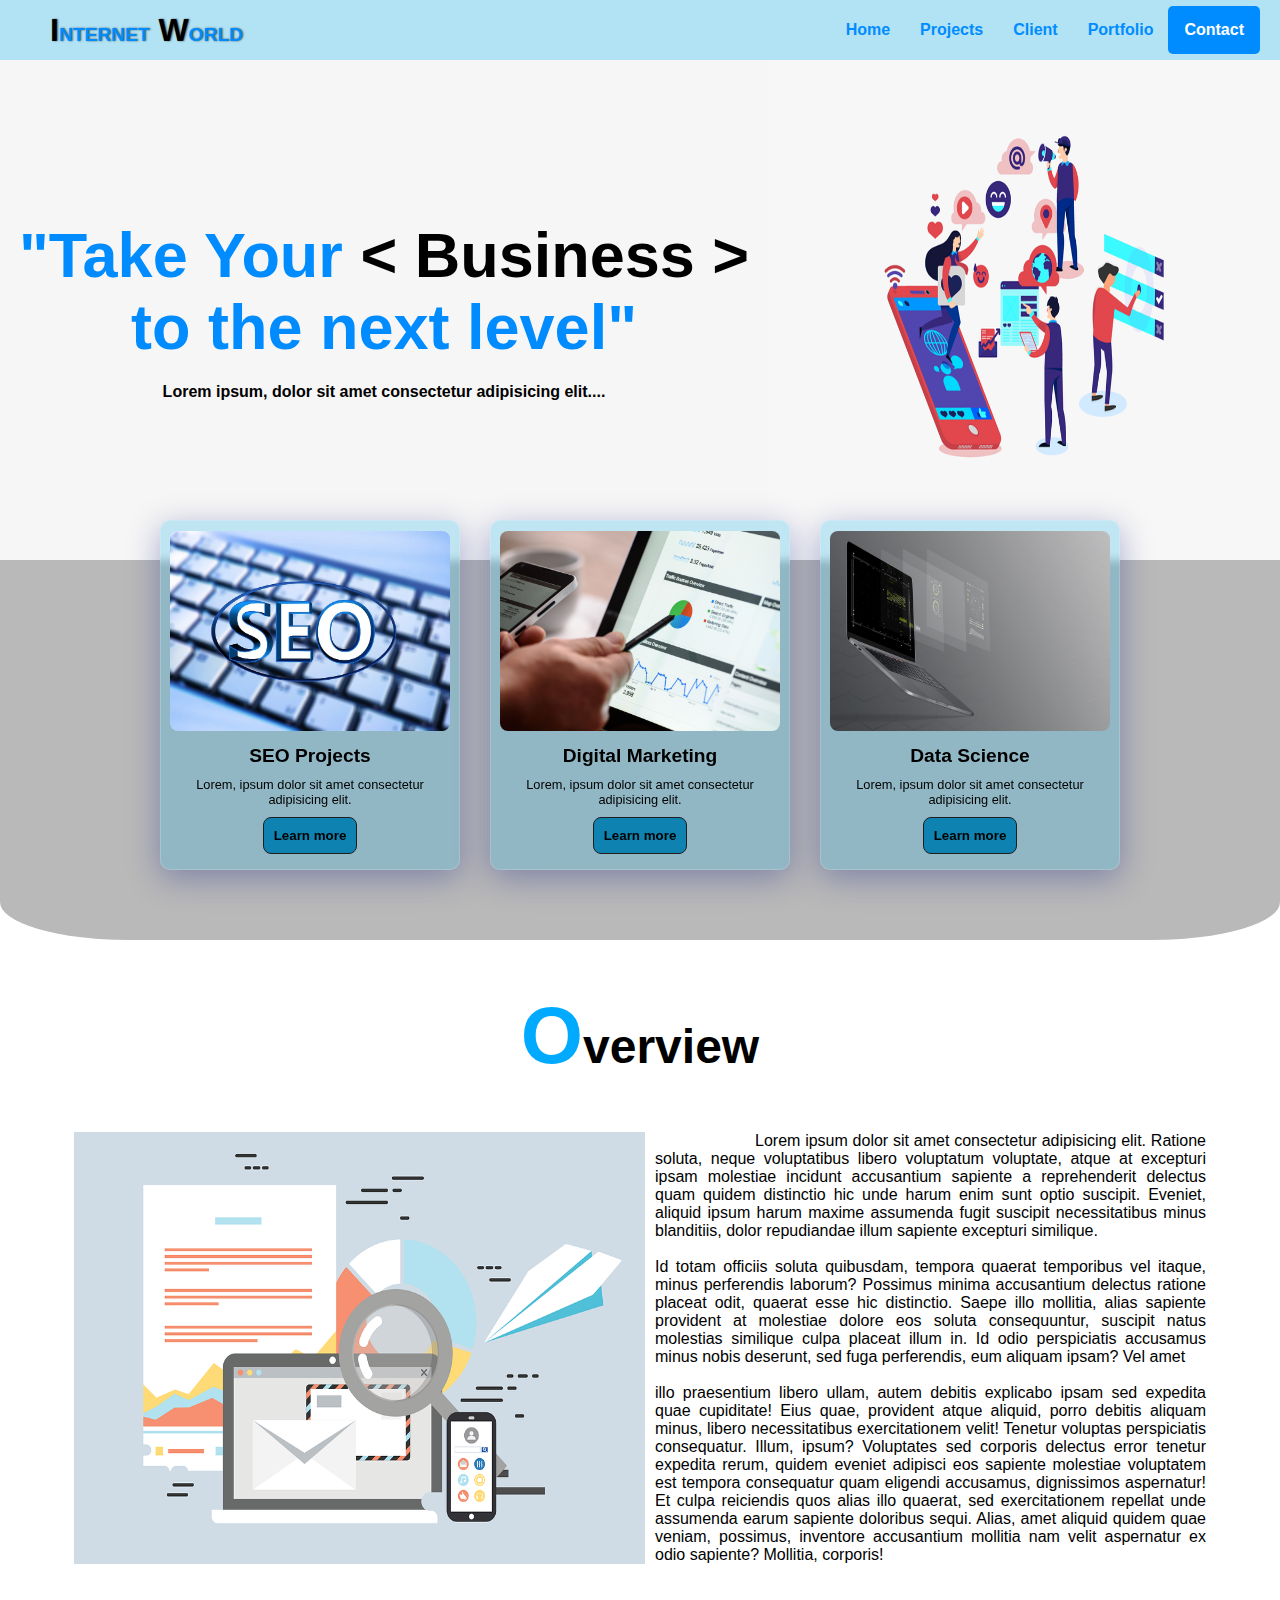
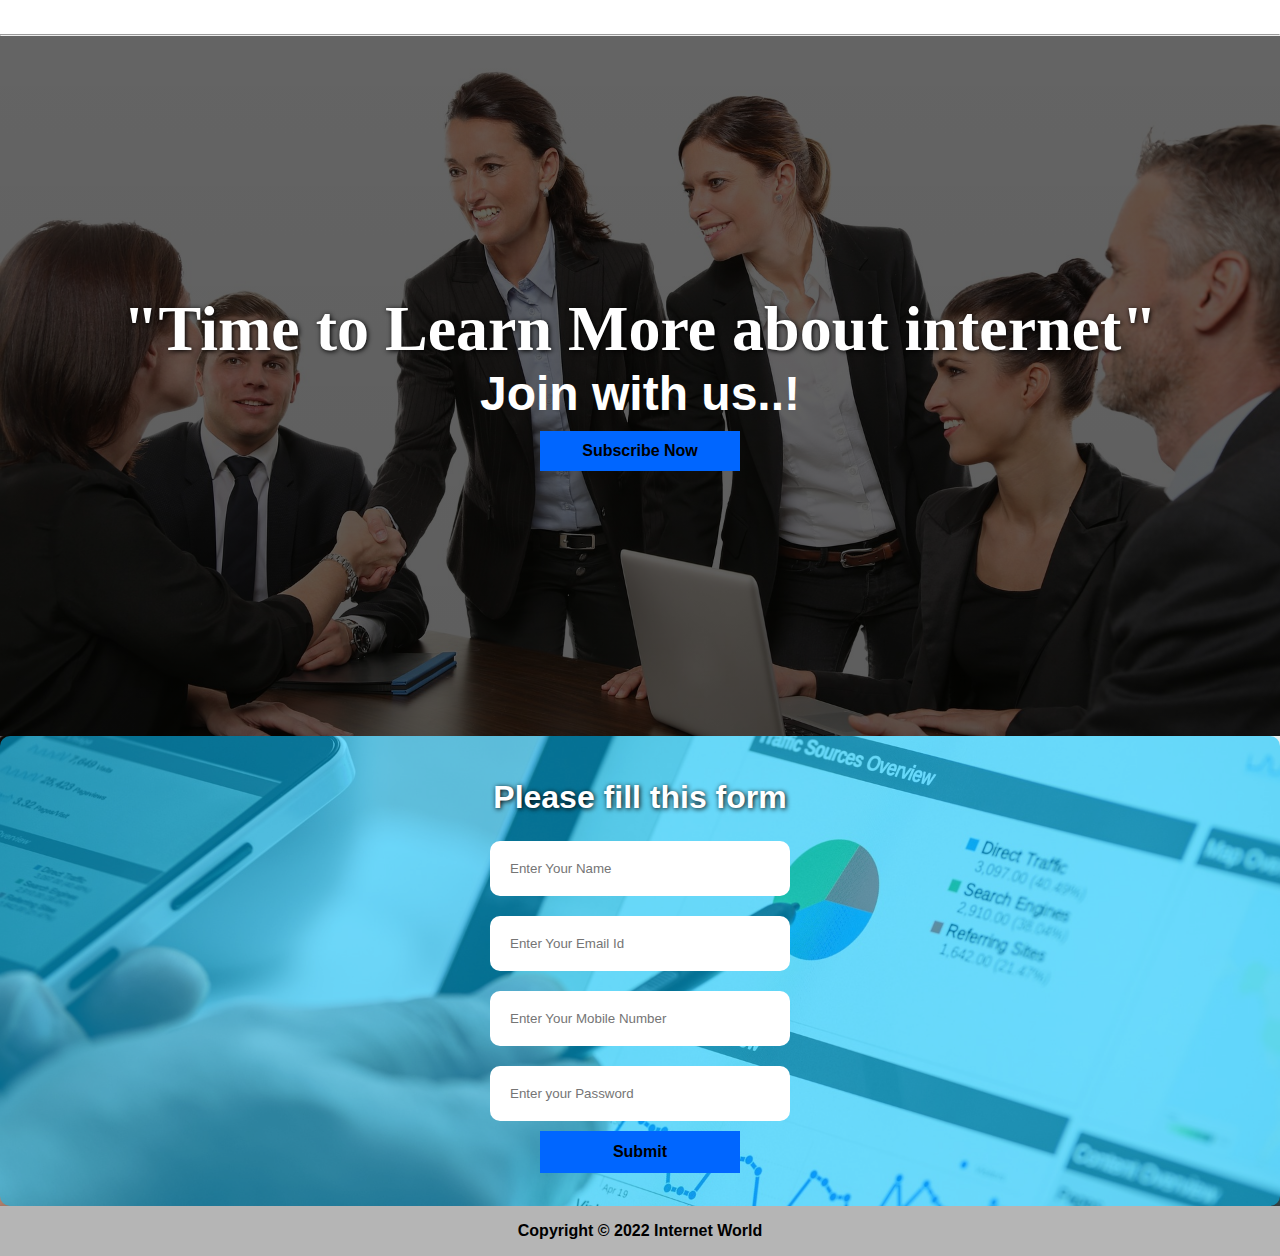
<file: index.html>
<!DOCTYPE html>
<html lang="en">
<head>
    <meta charset="UTF-8">
    <meta http-equiv="X-UA-Compatible" content="IE=edge">
    <meta name="viewport" content="width=device-width, initial-scale=1.0">
    <title>Internet World</title>
    <link rel="stylesheet" href="./style.css">
</head>
<body>
    <header class="navbar">
            <h1 class="brand">I<span>nternet</span> W<span>orld</span></h1>
            <ul class="nav-links">
                <li><a href="#">Home</a></li>
                <li><a href="#">Projects</a></li>
                <li><a href="#">Client</a></li>
                <li><a href="#">Portfolio</a></li>
                <li><Button>Contact</Button></li>
            </ul>
    </header>

    
    <section class="template">
        <div class="content">
            <div class="left-side">
                <h1>"Take Your <span> < Business ></span><br>to the next level"</h1>
                <p>Lorem ipsum, dolor sit amet consectetur adipisicing elit....</p>
            </div>
        <img src="/image/social media 3d.webp" alt="3d image">
    </div>
    </section>
    
    <section class="cs">
        <div class="cards">
            <div class="card1 card">
                <img src="/image/seo bg.webp" alt="card-1 image">
                <h1>SEO Projects</h1>
                <p>Lorem, ipsum dolor sit amet consectetur adipisicing elit.</p>
                <button>Learn more</button>
            </div>
            <div class="card1 card">
                <img src="/image/digital marketing.jpg" alt="card-1 image">
                <h1>Digital Marketing</h1>
                <p>Lorem, ipsum dolor sit amet consectetur adipisicing elit.</p>
                <button>Learn more</button>
            </div>
            <div class="card1 card">
                <img src="/image/computer bg.jpg" alt="card-1 image">
                <h1>Data Science</h1>
                <p>Lorem, ipsum dolor sit amet consectetur adipisicing elit.</p>
                <button>Learn more</button>
            </div>
        </div>

    </section>

 
    <section class="aside-para">
        <h1 class="title"><span>O</span>verview</h1>
        <div class="aside1">
        <img src="/image/technical bg.png" alt="technical image">
        <p>Lorem ipsum dolor sit amet consectetur adipisicing elit. Ratione soluta, neque voluptatibus libero voluptatum voluptate, atque at excepturi ipsam molestiae incidunt accusantium sapiente a reprehenderit delectus quam quidem distinctio hic unde harum enim sunt optio suscipit. Eveniet, aliquid ipsum harum maxime assumenda fugit suscipit necessitatibus minus blanditiis, dolor repudiandae illum sapiente excepturi similique. <br>
            <br>
        Id totam officiis soluta quibusdam, tempora quaerat temporibus vel itaque, minus perferendis laborum? Possimus minima accusantium delectus ratione placeat odit, quaerat esse hic distinctio. Saepe illo mollitia, alias sapiente provident at molestiae dolore eos soluta consequuntur, suscipit natus molestias similique culpa placeat illum in. Id odio perspiciatis accusamus minus nobis deserunt, sed fuga perferendis, eum aliquam ipsam? Vel amet 
        <br>
        <br>illo praesentium libero ullam, autem debitis explicabo ipsam sed expedita quae cupiditate! Eius quae, provident atque aliquid, porro debitis aliquam minus, libero necessitatibus exercitationem velit! Tenetur voluptas perspiciatis consequatur. Illum, ipsum? Voluptates sed corporis delectus error tenetur expedita rerum, quidem eveniet adipisci eos sapiente molestiae voluptatem est tempora consequatur quam eligendi accusamus, dignissimos aspernatur! Et culpa reiciendis quos alias illo quaerat, sed exercitationem repellat unde assumenda earum sapiente doloribus sequi. Alias, amet aliquid quidem quae veniam, possimus, inventore accusantium mollitia nam velit aspernatur ex odio sapiente? Mollitia, corporis!</p>
    </div>
    </section>

    <hr>
    
    <section class="banner-overview">
    <div class="banner">
        <h1>"Time to Learn More about internet"</h1>
        <h5>Join with us..!</h5>
        <button>Subscribe Now</button>
    </div>
    </section>  


    <section class="details">
        <div class="contact-detail">
        <h1>Please fill this form</h1>
        <form action="">
            <input type="text" placeholder="Enter Your Name">
            <input type="email" placeholder="Enter Your Email Id">
            <input type="text" placeholder="Enter Your Mobile Number">
            <input type="password" placeholder="Enter your Password">
            <button>Submit</button>
        </form>
    </div>
    </section>

    <div class="footer">
        Copyright &copy; 2022 Internet World
    </div>
    
</body>
</html>
</file>
<file: style.css>
*{
    margin: 0;
    padding: 0;
    box-sizing: border-box;
}
body{
    width: 100vw;
    height: 100vh;
    font-family: Verdana, Geneva, Tahoma, sans-serif;
    background-color: rgb(255, 255, 255);
    overflow-x:hidden ;
}
.navbar{
    width: 100%;
    height: 60px;
    background-color: rgb(177, 227, 245);
    display: flex;
    flex-direction: row;
    justify-content: space-between;
    align-items: center;
}
.navbar .brand{
    font-size: 2rem;
    margin-left: 50px;
    text-transform: uppercase;
    color: rgb(0, 0, 0);
    font-weight: bold;
    text-shadow: 1px 0px 2px rgba(0, 0, 0, 0.616);
    cursor: pointer;
}
.navbar span{
    font-size: 1.2rem;
    color: rgb(0, 140, 255);
}
.navbar ul{
    display: flex;
    flex-direction: row;
    margin-right: 20px;

}
.navbar ul li{
    list-style-type: none;
    display: flex;
    flex-direction: row;
}
.navbar ul li a{
    padding: 15px;
    text-decoration: none;
    font-size: 1rem;
    color: rgb(0, 140, 255);
    font-weight: bold;
    border-radius: 10px;

}
.navbar ul li a:hover{
    color: rgb(0, 0, 0);
    text-decoration: underline;
}
.navbar ul button{
    padding: 0px 15px;
    font-weight: bold;
    font-size: 1rem;
    background-color: rgb(0, 140, 255);
    color: white;
    border: 1px solid transparent;
    border-radius: 5px;
}
.navbar ul button:hover{
    color: rgb(0, 0, 0);
    background-color: transparent;
    border: 1px solid rgb(0, 140, 255);
}


/* template */

.template{
    background-color: rgb(246, 246, 246);
    width: 100vw;
    min-height: 400px;
}
.template .content{
    width: 100%;
    height: 100%;
    display: flex;
    flex-direction: row;
    justify-content: space-evenly;
}
.template .content img{
    height: 500px;
    width: 40%;
}
.left-side{
    width: 60%;
    display: flex;
    flex-direction: column;
    justify-content: center;
}
.left-side p{
    margin-top: 20px;
    font-weight: bold;
    text-align: center;
}
.content .left-side h1{
    font-size: 7vmin;
    color: rgb(0, 140, 255);
    text-align: center;
}
.content span{
    color: rgb(0, 0, 0);
}


.cs{
    width: 100vw;
    background-color: rgb(185, 185, 185);
    border-bottom-left-radius: 10%;
    border-bottom-right-radius: 10%;
}
.cards{
    width: 80%;
    display: flex;
    flex-direction: row;
    margin: auto;
    flex-wrap: wrap;
    justify-content: center ;
    align-items: center;
    text-align: center;
}
.card{
    margin: 15px;
    width: 300px;
    height: 350px;
    position: relative;
    top: -55px;
    background: rgba( 27, 181, 231, 0.25 );
    box-shadow: 0 8px 32px 0 rgba( 31, 38, 135, 0.37 );
    backdrop-filter: blur( 4.5px );
    -webkit-backdrop-filter: blur( 4.5px );
    border-radius: 10px;
    border: 1px solid rgba( 255, 255, 255, 0.18 );
}

.card:hover{
    transform: scale(1.1);
    background-color: rgb(97, 163, 181);
}
.card h1{
    margin: 10px;
    font-size: 1.2rem;
    font-weight: bold;
}
.card p{
    margin: 10px;
    font-size: .8rem;
}
.card img{
    width: 280px;
    height: 200px;
    margin-top: 10px;
    border-radius: 8px;   
}
.card button{
    padding: 10px;
    border-radius: 8px;
    outline: none;
    background-color: rgb(14, 130, 176);
    border: 1px solid rgb(31, 30, 30);
    font-weight: bold;
}
.card button:hover{
    background-color: #fff;
}



.aside-para{
    width: 100vw;
    min-height: 100px;
    background-color: rgb(255, 255, 255);
    margin-bottom: 60px;
    display: flex;
    flex-direction: column;
    align-items: center;

}
.title{
    width: 100%;
    margin: 50px 0 40px;
    font-size: 3rem;
    text-align: center;
}
.title span{
    color: rgb(0, 170, 255);
    font-size: 5rem;
}
.aside-para .aside1{
    width: 90%;
    display: flex;
    flex-direction: row;
    padding-right: 10px;

}
.aside1 img{
    width: 50%;
    margin: 10px;
}
.aside1 p{
    width: 50%;
    text-align: justify;
    text-indent: 100px;
    padding: 10px 0;
    font-family: sans-serif;
    font-weight: lighter;

}

/* banner with overlay text */

.banner-overview{
    width: 100%;
    height: 700px;
}
.banner{
    width: 100%;
    height: 100%;
    background-position: top;
    background-repeat: no-repeat;
    background-size: cover;
    background-image:linear-gradient(rgba(0, 0, 0, 0.608),rgba(0, 0, 0, 0.634)), url(/image/business\ meet.jpg);
    display: flex;
    flex-direction: column;
    justify-content: center;
    align-items: center;
}
.banner h1{
    font-size: 4rem;
    font-weight: bold;
    font-family: verdana;
    color: rgb(255, 255, 255);
    text-shadow: 1px 1px 5px black;
}
.banner h5{
    font-size: 3rem;
    color: white;
}
.banner button{
    margin: 10px;
    padding: 10px;
    width: 200px;
    font-weight: bold;
    background-color: rgb(0, 102, 255);
    font-size: 1rem;
    border: 1px solid transparent;
}
.banner button:hover{
    background-color: transparent;
    color: white;
    border: 1px solid rgb(0, 102, 255);
}

/* details */

.details{
    width: 100vw;
    height: 470px;
    background-image: url(/image/digital\ marketing.jpg);
    background-repeat: no-repeat;
    background-size: cover;
    background-position: center;
}
.contact-detail {
    width: 100%;
    height: 100% ;
    margin: auto;
    display: flex;
    flex-direction: column;
    justify-content: center;
    align-items: center;
    background-color: rgba(0, 195, 255, 0.562);
    border-radius: 10px;
}
.contact-detail form{
    display: flex;
    align-items: center;
    flex-direction: column;
    width: 100%;
}
.contact-detail h1{
    font-size: 2rem;
    color: rgb(255, 255, 255);
    margin-bottom: 15px;
    margin-top: 30px;
    text-shadow: 1px 1px 5px black;
}
.contact-detail input{
    min-width: 300px ;
    padding: 20px;
    margin: 10px;
    border-radius: 10px;
    border: none;
}
form button{
    width: 200px;
    padding: 10px;
    margin-bottom: 20px;
    font-weight: bold;
    background-color: rgb(0, 102, 255);
    font-size: 1rem;
    border: 2px solid transparent;
}
form button:hover{
    background-color: transparent;
    color: white;
    border: 2px solid rgb(0, 102, 255);
}
.footer{
    width: 100%;
    height: 50px;
    text-align: center;
    color: black;
    background-color: rgb(181, 181, 181);
    line-height: 50px;
    font-weight: bold;
}

@media (max-width:600px){
    .navbar ul{
        display: none;
    }
    .navbar .brand{
        text-align: left;
        width: 100%;
    }
}

@media (max-width:770px){
    .aside-para .aside1{
        display: flex;
        flex-wrap: wrap;
        width: 98%;
    }
    .aside1 img{
        width: 100%;
    }
    .aside1 p{
        width: 100%;
        margin-left: 6px;
    }
    .template .content{
        display: flex;
        flex-wrap: wrap;
        margin-top: 50px;
    }
    .template .content .left-side{
        width: 100%;
    }
    .template .content img{
        width: 100%;
    }
}
</file>
